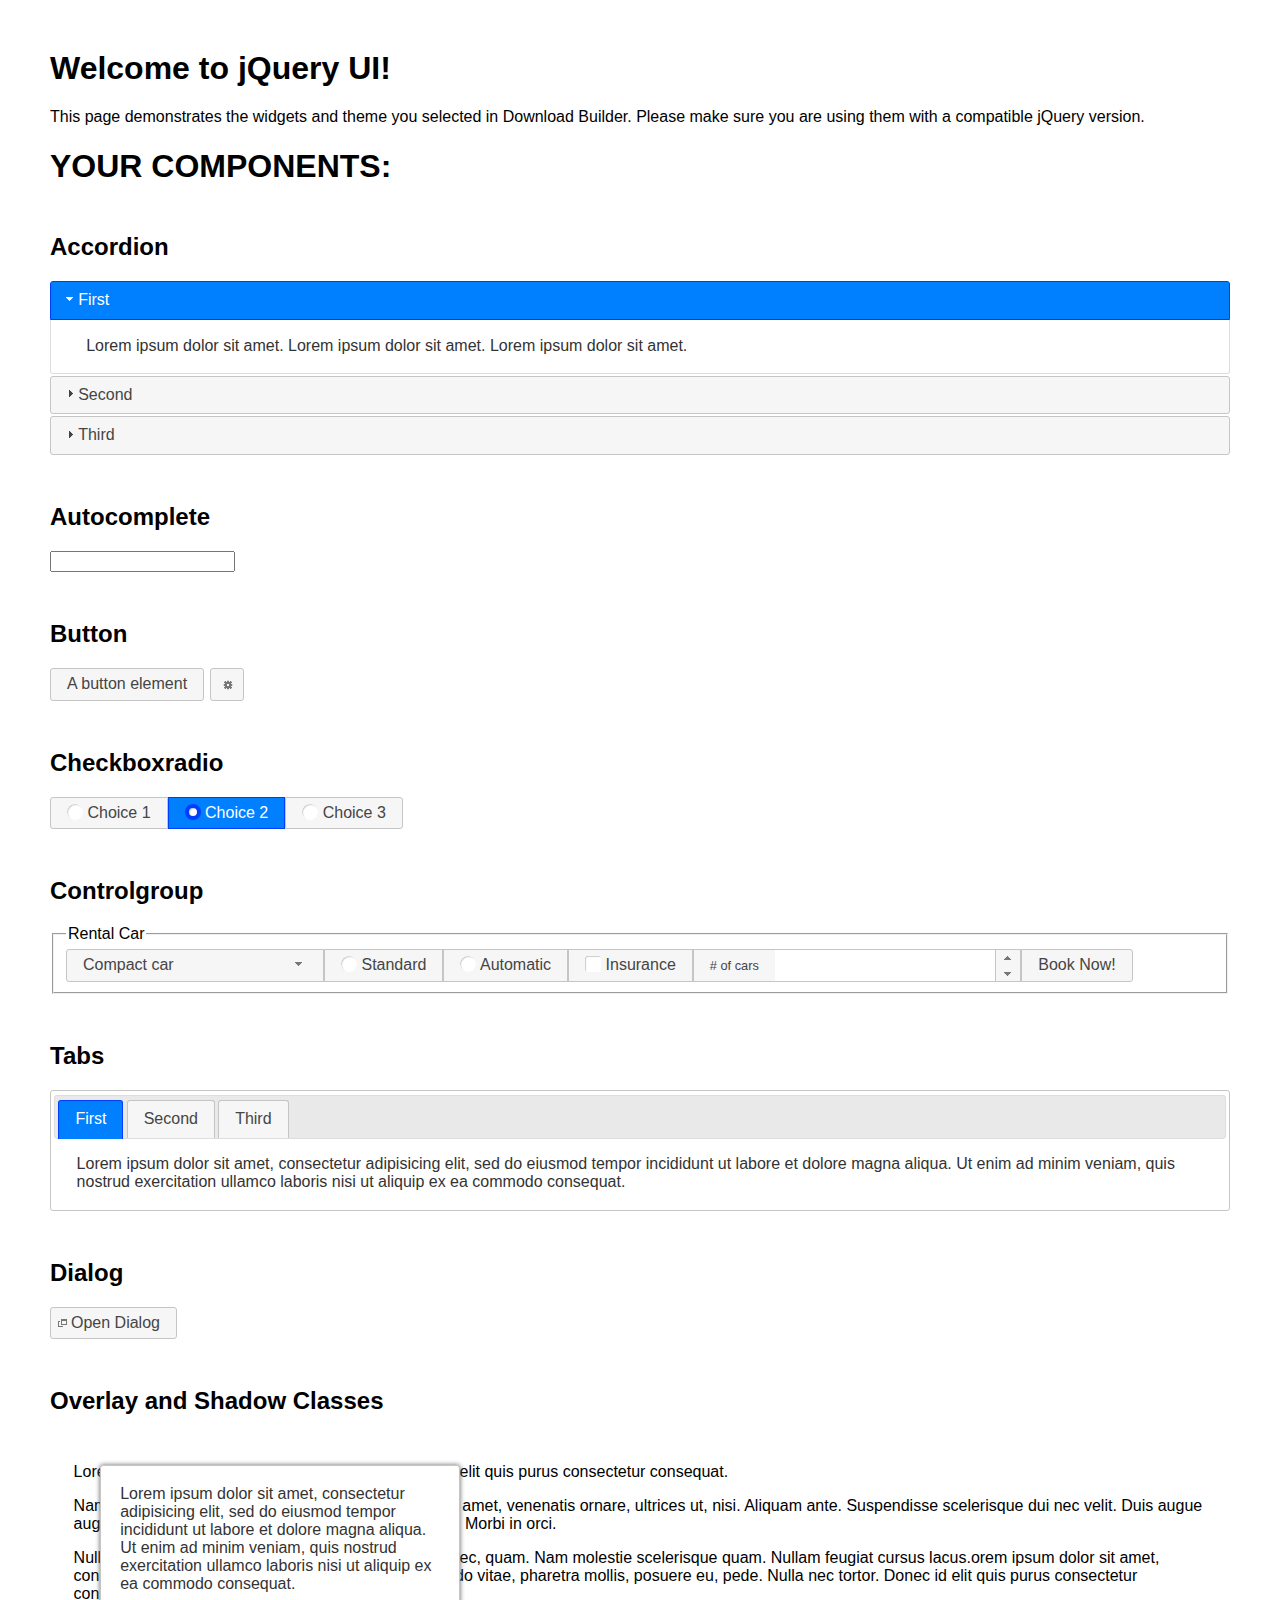
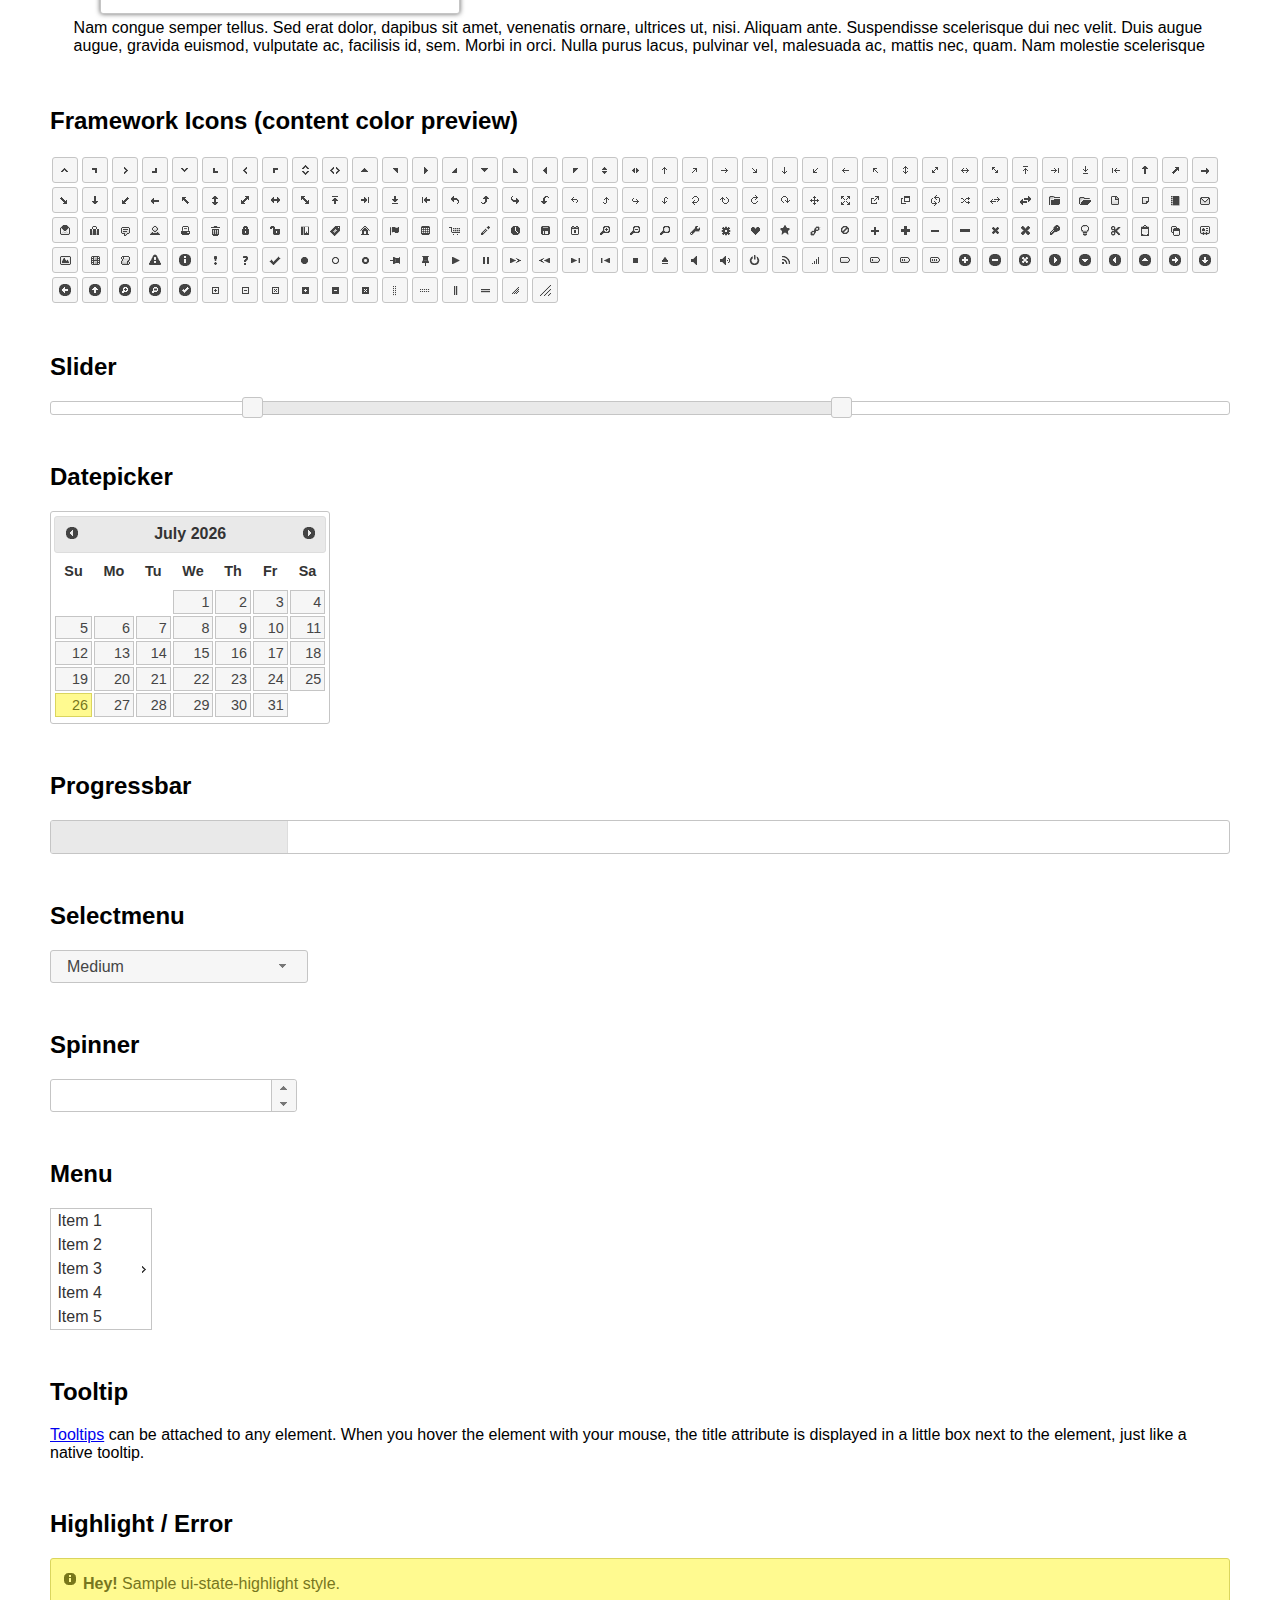
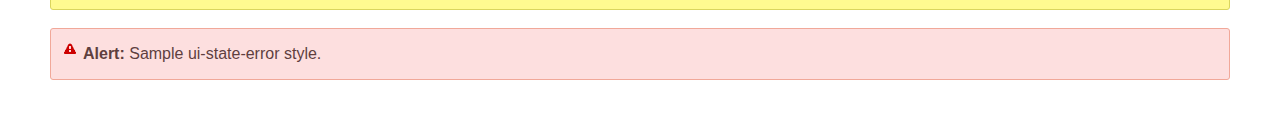
<file: Blog503503/src/main/webapp/Source/jquery-ui-1.12.1/index.html>
<!doctype html>
<html lang="us">
<head>
	<meta charset="utf-8">
	<title>jQuery UI Example Page</title>
	<link href="jquery-ui.css" rel="stylesheet">
	<style>
	body{
		font-family: "Trebuchet MS", sans-serif;
		margin: 50px;
	}
	.demoHeaders {
		margin-top: 2em;
	}
	#dialog-link {
		padding: .4em 1em .4em 20px;
		text-decoration: none;
		position: relative;
	}
	#dialog-link span.ui-icon {
		margin: 0 5px 0 0;
		position: absolute;
		left: .2em;
		top: 50%;
		margin-top: -8px;
	}
	#icons {
		margin: 0;
		padding: 0;
	}
	#icons li {
		margin: 2px;
		position: relative;
		padding: 4px 0;
		cursor: pointer;
		float: left;
		list-style: none;
	}
	#icons span.ui-icon {
		float: left;
		margin: 0 4px;
	}
	.fakewindowcontain .ui-widget-overlay {
		position: absolute;
	}
	select {
		width: 200px;
	}
	</style>
</head>
<body>

<h1>Welcome to jQuery UI!</h1>

<div class="ui-widget">
	<p>This page demonstrates the widgets and theme you selected in Download Builder. Please make sure you are using them with a compatible jQuery version.</p>
</div>

<h1>YOUR COMPONENTS:</h1>


<!-- Accordion -->
<h2 class="demoHeaders">Accordion</h2>
<div id="accordion">
	<h3>First</h3>
	<div>Lorem ipsum dolor sit amet. Lorem ipsum dolor sit amet. Lorem ipsum dolor sit amet.</div>
	<h3>Second</h3>
	<div>Phasellus mattis tincidunt nibh.</div>
	<h3>Third</h3>
	<div>Nam dui erat, auctor a, dignissim quis.</div>
</div>



<!-- Autocomplete -->
<h2 class="demoHeaders">Autocomplete</h2>
<div>
	<input id="autocomplete" title="type &quot;a&quot;">
</div>



<!-- Button -->
<h2 class="demoHeaders">Button</h2>
<button id="button">A button element</button>
<button id="button-icon">An icon-only button</button>



<!-- Checkboxradio -->
<h2 class="demoHeaders">Checkboxradio</h2>
<form style="margin-top: 1em;">
	<div id="radioset">
		<input type="radio" id="radio1" name="radio"><label for="radio1">Choice 1</label>
		<input type="radio" id="radio2" name="radio" checked="checked"><label for="radio2">Choice 2</label>
		<input type="radio" id="radio3" name="radio"><label for="radio3">Choice 3</label>
	</div>
</form>



<!-- Controlgroup -->
<h2 class="demoHeaders">Controlgroup</h2>
<fieldset>
	<legend>Rental Car</legend>
	<div id="controlgroup">
		<select id="car-type">
			<option>Compact car</option>
			<option>Midsize car</option>
			<option>Full size car</option>
			<option>SUV</option>
			<option>Luxury</option>
			<option>Truck</option>
			<option>Van</option>
		</select>
		<label for="transmission-standard">Standard</label>
		<input type="radio" name="transmission" id="transmission-standard">
		<label for="transmission-automatic">Automatic</label>
		<input type="radio" name="transmission" id="transmission-automatic">
		<label for="insurance">Insurance</label>
		<input type="checkbox" name="insurance" id="insurance">
		<label for="horizontal-spinner" class="ui-controlgroup-label"># of cars</label>
		<input id="horizontal-spinner" class="ui-spinner-input">
		<button>Book Now!</button>
	</div>
</fieldset>



<!-- Tabs -->
<h2 class="demoHeaders">Tabs</h2>
<div id="tabs">
	<ul>
		<li><a href="#tabs-1">First</a></li>
		<li><a href="#tabs-2">Second</a></li>
		<li><a href="#tabs-3">Third</a></li>
	</ul>
	<div id="tabs-1">Lorem ipsum dolor sit amet, consectetur adipisicing elit, sed do eiusmod tempor incididunt ut labore et dolore magna aliqua. Ut enim ad minim veniam, quis nostrud exercitation ullamco laboris nisi ut aliquip ex ea commodo consequat.</div>
	<div id="tabs-2">Phasellus mattis tincidunt nibh. Cras orci urna, blandit id, pretium vel, aliquet ornare, felis. Maecenas scelerisque sem non nisl. Fusce sed lorem in enim dictum bibendum.</div>
	<div id="tabs-3">Nam dui erat, auctor a, dignissim quis, sollicitudin eu, felis. Pellentesque nisi urna, interdum eget, sagittis et, consequat vestibulum, lacus. Mauris porttitor ullamcorper augue.</div>
</div>



<h2 class="demoHeaders">Dialog</h2>
<p>
	<button id="dialog-link" class="ui-button ui-corner-all ui-widget">
		<span class="ui-icon ui-icon-newwin"></span>Open Dialog
	</button>
</p>

<h2 class="demoHeaders">Overlay and Shadow Classes</h2>
<div style="position: relative; width: 96%; height: 200px; padding:1% 2%; overflow:hidden;" class="fakewindowcontain">
	<p>Lorem ipsum dolor sit amet,  Nulla nec tortor. Donec id elit quis purus consectetur consequat. </p><p>Nam congue semper tellus. Sed erat dolor, dapibus sit amet, venenatis ornare, ultrices ut, nisi. Aliquam ante. Suspendisse scelerisque dui nec velit. Duis augue augue, gravida euismod, vulputate ac, facilisis id, sem. Morbi in orci. </p><p>Nulla purus lacus, pulvinar vel, malesuada ac, mattis nec, quam. Nam molestie scelerisque quam. Nullam feugiat cursus lacus.orem ipsum dolor sit amet, consectetur adipiscing elit. Donec libero risus, commodo vitae, pharetra mollis, posuere eu, pede. Nulla nec tortor. Donec id elit quis purus consectetur consequat. </p><p>Nam congue semper tellus. Sed erat dolor, dapibus sit amet, venenatis ornare, ultrices ut, nisi. Aliquam ante. Suspendisse scelerisque dui nec velit. Duis augue augue, gravida euismod, vulputate ac, facilisis id, sem. Morbi in orci. Nulla purus lacus, pulvinar vel, malesuada ac, mattis nec, quam. Nam molestie scelerisque quam. </p><p>Nullam feugiat cursus lacus.orem ipsum dolor sit amet, consectetur adipiscing elit. Donec libero risus, commodo vitae, pharetra mollis, posuere eu, pede. Nulla nec tortor. Donec id elit quis purus consectetur consequat. Nam congue semper tellus. Sed erat dolor, dapibus sit amet, venenatis ornare, ultrices ut, nisi. Aliquam ante. </p><p>Suspendisse scelerisque dui nec velit. Duis augue augue, gravida euismod, vulputate ac, facilisis id, sem. Morbi in orci. Nulla purus lacus, pulvinar vel, malesuada ac, mattis nec, quam. Nam molestie scelerisque quam. Nullam feugiat cursus lacus.orem ipsum dolor sit amet, consectetur adipiscing elit. Donec libero risus, commodo vitae, pharetra mollis, posuere eu, pede. Nulla nec tortor. Donec id elit quis purus consectetur consequat. Nam congue semper tellus. Sed erat dolor, dapibus sit amet, venenatis ornare, ultrices ut, nisi. </p>

	<!-- ui-dialog -->
	<div class="ui-widget-overlay ui-front"></div>
	<div style="position: absolute; width: 320px; left: 50px; top: 30px; padding: 1.2em" class="ui-widget ui-front ui-widget-content ui-corner-all ui-widget-shadow">
		Lorem ipsum dolor sit amet, consectetur adipisicing elit, sed do eiusmod tempor incididunt ut labore et dolore magna aliqua. Ut enim ad minim veniam, quis nostrud exercitation ullamco laboris nisi ut aliquip ex ea commodo consequat.
	</div>

</div>

<!-- ui-dialog -->
<div id="dialog" title="Dialog Title">
	<p>Lorem ipsum dolor sit amet, consectetur adipisicing elit, sed do eiusmod tempor incididunt ut labore et dolore magna aliqua. Ut enim ad minim veniam, quis nostrud exercitation ullamco laboris nisi ut aliquip ex ea commodo consequat.</p>
</div>



<h2 class="demoHeaders">Framework Icons (content color preview)</h2>
<ul id="icons" class="ui-widget ui-helper-clearfix">
	<li class="ui-state-default ui-corner-all" title=".ui-icon-caret-1-n"><span class="ui-icon ui-icon-caret-1-n"></span></li>
	<li class="ui-state-default ui-corner-all" title=".ui-icon-caret-1-ne"><span class="ui-icon ui-icon-caret-1-ne"></span></li>
	<li class="ui-state-default ui-corner-all" title=".ui-icon-caret-1-e"><span class="ui-icon ui-icon-caret-1-e"></span></li>
	<li class="ui-state-default ui-corner-all" title=".ui-icon-caret-1-se"><span class="ui-icon ui-icon-caret-1-se"></span></li>
	<li class="ui-state-default ui-corner-all" title=".ui-icon-caret-1-s"><span class="ui-icon ui-icon-caret-1-s"></span></li>
	<li class="ui-state-default ui-corner-all" title=".ui-icon-caret-1-sw"><span class="ui-icon ui-icon-caret-1-sw"></span></li>
	<li class="ui-state-default ui-corner-all" title=".ui-icon-caret-1-w"><span class="ui-icon ui-icon-caret-1-w"></span></li>
	<li class="ui-state-default ui-corner-all" title=".ui-icon-caret-1-nw"><span class="ui-icon ui-icon-caret-1-nw"></span></li>
	<li class="ui-state-default ui-corner-all" title=".ui-icon-caret-2-n-s"><span class="ui-icon ui-icon-caret-2-n-s"></span></li>
	<li class="ui-state-default ui-corner-all" title=".ui-icon-caret-2-e-w"><span class="ui-icon ui-icon-caret-2-e-w"></span></li>
	<li class="ui-state-default ui-corner-all" title=".ui-icon-triangle-1-n"><span class="ui-icon ui-icon-triangle-1-n"></span></li>
	<li class="ui-state-default ui-corner-all" title=".ui-icon-triangle-1-ne"><span class="ui-icon ui-icon-triangle-1-ne"></span></li>
	<li class="ui-state-default ui-corner-all" title=".ui-icon-triangle-1-e"><span class="ui-icon ui-icon-triangle-1-e"></span></li>
	<li class="ui-state-default ui-corner-all" title=".ui-icon-triangle-1-se"><span class="ui-icon ui-icon-triangle-1-se"></span></li>
	<li class="ui-state-default ui-corner-all" title=".ui-icon-triangle-1-s"><span class="ui-icon ui-icon-triangle-1-s"></span></li>
	<li class="ui-state-default ui-corner-all" title=".ui-icon-triangle-1-sw"><span class="ui-icon ui-icon-triangle-1-sw"></span></li>
	<li class="ui-state-default ui-corner-all" title=".ui-icon-triangle-1-w"><span class="ui-icon ui-icon-triangle-1-w"></span></li>
	<li class="ui-state-default ui-corner-all" title=".ui-icon-triangle-1-nw"><span class="ui-icon ui-icon-triangle-1-nw"></span></li>
	<li class="ui-state-default ui-corner-all" title=".ui-icon-triangle-2-n-s"><span class="ui-icon ui-icon-triangle-2-n-s"></span></li>
	<li class="ui-state-default ui-corner-all" title=".ui-icon-triangle-2-e-w"><span class="ui-icon ui-icon-triangle-2-e-w"></span></li>
	<li class="ui-state-default ui-corner-all" title=".ui-icon-arrow-1-n"><span class="ui-icon ui-icon-arrow-1-n"></span></li>
	<li class="ui-state-default ui-corner-all" title=".ui-icon-arrow-1-ne"><span class="ui-icon ui-icon-arrow-1-ne"></span></li>
	<li class="ui-state-default ui-corner-all" title=".ui-icon-arrow-1-e"><span class="ui-icon ui-icon-arrow-1-e"></span></li>
	<li class="ui-state-default ui-corner-all" title=".ui-icon-arrow-1-se"><span class="ui-icon ui-icon-arrow-1-se"></span></li>
	<li class="ui-state-default ui-corner-all" title=".ui-icon-arrow-1-s"><span class="ui-icon ui-icon-arrow-1-s"></span></li>
	<li class="ui-state-default ui-corner-all" title=".ui-icon-arrow-1-sw"><span class="ui-icon ui-icon-arrow-1-sw"></span></li>
	<li class="ui-state-default ui-corner-all" title=".ui-icon-arrow-1-w"><span class="ui-icon ui-icon-arrow-1-w"></span></li>
	<li class="ui-state-default ui-corner-all" title=".ui-icon-arrow-1-nw"><span class="ui-icon ui-icon-arrow-1-nw"></span></li>
	<li class="ui-state-default ui-corner-all" title=".ui-icon-arrow-2-n-s"><span class="ui-icon ui-icon-arrow-2-n-s"></span></li>
	<li class="ui-state-default ui-corner-all" title=".ui-icon-arrow-2-ne-sw"><span class="ui-icon ui-icon-arrow-2-ne-sw"></span></li>
	<li class="ui-state-default ui-corner-all" title=".ui-icon-arrow-2-e-w"><span class="ui-icon ui-icon-arrow-2-e-w"></span></li>
	<li class="ui-state-default ui-corner-all" title=".ui-icon-arrow-2-se-nw"><span class="ui-icon ui-icon-arrow-2-se-nw"></span></li>
	<li class="ui-state-default ui-corner-all" title=".ui-icon-arrowstop-1-n"><span class="ui-icon ui-icon-arrowstop-1-n"></span></li>
	<li class="ui-state-default ui-corner-all" title=".ui-icon-arrowstop-1-e"><span class="ui-icon ui-icon-arrowstop-1-e"></span></li>
	<li class="ui-state-default ui-corner-all" title=".ui-icon-arrowstop-1-s"><span class="ui-icon ui-icon-arrowstop-1-s"></span></li>
	<li class="ui-state-default ui-corner-all" title=".ui-icon-arrowstop-1-w"><span class="ui-icon ui-icon-arrowstop-1-w"></span></li>
	<li class="ui-state-default ui-corner-all" title=".ui-icon-arrowthick-1-n"><span class="ui-icon ui-icon-arrowthick-1-n"></span></li>
	<li class="ui-state-default ui-corner-all" title=".ui-icon-arrowthick-1-ne"><span class="ui-icon ui-icon-arrowthick-1-ne"></span></li>
	<li class="ui-state-default ui-corner-all" title=".ui-icon-arrowthick-1-e"><span class="ui-icon ui-icon-arrowthick-1-e"></span></li>
	<li class="ui-state-default ui-corner-all" title=".ui-icon-arrowthick-1-se"><span class="ui-icon ui-icon-arrowthick-1-se"></span></li>
	<li class="ui-state-default ui-corner-all" title=".ui-icon-arrowthick-1-s"><span class="ui-icon ui-icon-arrowthick-1-s"></span></li>
	<li class="ui-state-default ui-corner-all" title=".ui-icon-arrowthick-1-sw"><span class="ui-icon ui-icon-arrowthick-1-sw"></span></li>
	<li class="ui-state-default ui-corner-all" title=".ui-icon-arrowthick-1-w"><span class="ui-icon ui-icon-arrowthick-1-w"></span></li>
	<li class="ui-state-default ui-corner-all" title=".ui-icon-arrowthick-1-nw"><span class="ui-icon ui-icon-arrowthick-1-nw"></span></li>
	<li class="ui-state-default ui-corner-all" title=".ui-icon-arrowthick-2-n-s"><span class="ui-icon ui-icon-arrowthick-2-n-s"></span></li>
	<li class="ui-state-default ui-corner-all" title=".ui-icon-arrowthick-2-ne-sw"><span class="ui-icon ui-icon-arrowthick-2-ne-sw"></span></li>
	<li class="ui-state-default ui-corner-all" title=".ui-icon-arrowthick-2-e-w"><span class="ui-icon ui-icon-arrowthick-2-e-w"></span></li>
	<li class="ui-state-default ui-corner-all" title=".ui-icon-arrowthick-2-se-nw"><span class="ui-icon ui-icon-arrowthick-2-se-nw"></span></li>
	<li class="ui-state-default ui-corner-all" title=".ui-icon-arrowthickstop-1-n"><span class="ui-icon ui-icon-arrowthickstop-1-n"></span></li>
	<li class="ui-state-default ui-corner-all" title=".ui-icon-arrowthickstop-1-e"><span class="ui-icon ui-icon-arrowthickstop-1-e"></span></li>
	<li class="ui-state-default ui-corner-all" title=".ui-icon-arrowthickstop-1-s"><span class="ui-icon ui-icon-arrowthickstop-1-s"></span></li>
	<li class="ui-state-default ui-corner-all" title=".ui-icon-arrowthickstop-1-w"><span class="ui-icon ui-icon-arrowthickstop-1-w"></span></li>
	<li class="ui-state-default ui-corner-all" title=".ui-icon-arrowreturnthick-1-w"><span class="ui-icon ui-icon-arrowreturnthick-1-w"></span></li>
	<li class="ui-state-default ui-corner-all" title=".ui-icon-arrowreturnthick-1-n"><span class="ui-icon ui-icon-arrowreturnthick-1-n"></span></li>
	<li class="ui-state-default ui-corner-all" title=".ui-icon-arrowreturnthick-1-e"><span class="ui-icon ui-icon-arrowreturnthick-1-e"></span></li>
	<li class="ui-state-default ui-corner-all" title=".ui-icon-arrowreturnthick-1-s"><span class="ui-icon ui-icon-arrowreturnthick-1-s"></span></li>
	<li class="ui-state-default ui-corner-all" title=".ui-icon-arrowreturn-1-w"><span class="ui-icon ui-icon-arrowreturn-1-w"></span></li>
	<li class="ui-state-default ui-corner-all" title=".ui-icon-arrowreturn-1-n"><span class="ui-icon ui-icon-arrowreturn-1-n"></span></li>
	<li class="ui-state-default ui-corner-all" title=".ui-icon-arrowreturn-1-e"><span class="ui-icon ui-icon-arrowreturn-1-e"></span></li>
	<li class="ui-state-default ui-corner-all" title=".ui-icon-arrowreturn-1-s"><span class="ui-icon ui-icon-arrowreturn-1-s"></span></li>
	<li class="ui-state-default ui-corner-all" title=".ui-icon-arrowrefresh-1-w"><span class="ui-icon ui-icon-arrowrefresh-1-w"></span></li>
	<li class="ui-state-default ui-corner-all" title=".ui-icon-arrowrefresh-1-n"><span class="ui-icon ui-icon-arrowrefresh-1-n"></span></li>
	<li class="ui-state-default ui-corner-all" title=".ui-icon-arrowrefresh-1-e"><span class="ui-icon ui-icon-arrowrefresh-1-e"></span></li>
	<li class="ui-state-default ui-corner-all" title=".ui-icon-arrowrefresh-1-s"><span class="ui-icon ui-icon-arrowrefresh-1-s"></span></li>
	<li class="ui-state-default ui-corner-all" title=".ui-icon-arrow-4"><span class="ui-icon ui-icon-arrow-4"></span></li>
	<li class="ui-state-default ui-corner-all" title=".ui-icon-arrow-4-diag"><span class="ui-icon ui-icon-arrow-4-diag"></span></li>
	<li class="ui-state-default ui-corner-all" title=".ui-icon-extlink"><span class="ui-icon ui-icon-extlink"></span></li>
	<li class="ui-state-default ui-corner-all" title=".ui-icon-newwin"><span class="ui-icon ui-icon-newwin"></span></li>
	<li class="ui-state-default ui-corner-all" title=".ui-icon-refresh"><span class="ui-icon ui-icon-refresh"></span></li>
	<li class="ui-state-default ui-corner-all" title=".ui-icon-shuffle"><span class="ui-icon ui-icon-shuffle"></span></li>
	<li class="ui-state-default ui-corner-all" title=".ui-icon-transfer-e-w"><span class="ui-icon ui-icon-transfer-e-w"></span></li>
	<li class="ui-state-default ui-corner-all" title=".ui-icon-transferthick-e-w"><span class="ui-icon ui-icon-transferthick-e-w"></span></li>
	<li class="ui-state-default ui-corner-all" title=".ui-icon-folder-collapsed"><span class="ui-icon ui-icon-folder-collapsed"></span></li>
	<li class="ui-state-default ui-corner-all" title=".ui-icon-folder-open"><span class="ui-icon ui-icon-folder-open"></span></li>
	<li class="ui-state-default ui-corner-all" title=".ui-icon-document"><span class="ui-icon ui-icon-document"></span></li>
	<li class="ui-state-default ui-corner-all" title=".ui-icon-document-b"><span class="ui-icon ui-icon-document-b"></span></li>
	<li class="ui-state-default ui-corner-all" title=".ui-icon-note"><span class="ui-icon ui-icon-note"></span></li>
	<li class="ui-state-default ui-corner-all" title=".ui-icon-mail-closed"><span class="ui-icon ui-icon-mail-closed"></span></li>
	<li class="ui-state-default ui-corner-all" title=".ui-icon-mail-open"><span class="ui-icon ui-icon-mail-open"></span></li>
	<li class="ui-state-default ui-corner-all" title=".ui-icon-suitcase"><span class="ui-icon ui-icon-suitcase"></span></li>
	<li class="ui-state-default ui-corner-all" title=".ui-icon-comment"><span class="ui-icon ui-icon-comment"></span></li>
	<li class="ui-state-default ui-corner-all" title=".ui-icon-person"><span class="ui-icon ui-icon-person"></span></li>
	<li class="ui-state-default ui-corner-all" title=".ui-icon-print"><span class="ui-icon ui-icon-print"></span></li>
	<li class="ui-state-default ui-corner-all" title=".ui-icon-trash"><span class="ui-icon ui-icon-trash"></span></li>
	<li class="ui-state-default ui-corner-all" title=".ui-icon-locked"><span class="ui-icon ui-icon-locked"></span></li>
	<li class="ui-state-default ui-corner-all" title=".ui-icon-unlocked"><span class="ui-icon ui-icon-unlocked"></span></li>
	<li class="ui-state-default ui-corner-all" title=".ui-icon-bookmark"><span class="ui-icon ui-icon-bookmark"></span></li>
	<li class="ui-state-default ui-corner-all" title=".ui-icon-tag"><span class="ui-icon ui-icon-tag"></span></li>
	<li class="ui-state-default ui-corner-all" title=".ui-icon-home"><span class="ui-icon ui-icon-home"></span></li>
	<li class="ui-state-default ui-corner-all" title=".ui-icon-flag"><span class="ui-icon ui-icon-flag"></span></li>
	<li class="ui-state-default ui-corner-all" title=".ui-icon-calculator"><span class="ui-icon ui-icon-calculator"></span></li>
	<li class="ui-state-default ui-corner-all" title=".ui-icon-cart"><span class="ui-icon ui-icon-cart"></span></li>
	<li class="ui-state-default ui-corner-all" title=".ui-icon-pencil"><span class="ui-icon ui-icon-pencil"></span></li>
	<li class="ui-state-default ui-corner-all" title=".ui-icon-clock"><span class="ui-icon ui-icon-clock"></span></li>
	<li class="ui-state-default ui-corner-all" title=".ui-icon-disk"><span class="ui-icon ui-icon-disk"></span></li>
	<li class="ui-state-default ui-corner-all" title=".ui-icon-calendar"><span class="ui-icon ui-icon-calendar"></span></li>
	<li class="ui-state-default ui-corner-all" title=".ui-icon-zoomin"><span class="ui-icon ui-icon-zoomin"></span></li>
	<li class="ui-state-default ui-corner-all" title=".ui-icon-zoomout"><span class="ui-icon ui-icon-zoomout"></span></li>
	<li class="ui-state-default ui-corner-all" title=".ui-icon-search"><span class="ui-icon ui-icon-search"></span></li>
	<li class="ui-state-default ui-corner-all" title=".ui-icon-wrench"><span class="ui-icon ui-icon-wrench"></span></li>
	<li class="ui-state-default ui-corner-all" title=".ui-icon-gear"><span class="ui-icon ui-icon-gear"></span></li>
	<li class="ui-state-default ui-corner-all" title=".ui-icon-heart"><span class="ui-icon ui-icon-heart"></span></li>
	<li class="ui-state-default ui-corner-all" title=".ui-icon-star"><span class="ui-icon ui-icon-star"></span></li>
	<li class="ui-state-default ui-corner-all" title=".ui-icon-link"><span class="ui-icon ui-icon-link"></span></li>
	<li class="ui-state-default ui-corner-all" title=".ui-icon-cancel"><span class="ui-icon ui-icon-cancel"></span></li>
	<li class="ui-state-default ui-corner-all" title=".ui-icon-plus"><span class="ui-icon ui-icon-plus"></span></li>
	<li class="ui-state-default ui-corner-all" title=".ui-icon-plusthick"><span class="ui-icon ui-icon-plusthick"></span></li>
	<li class="ui-state-default ui-corner-all" title=".ui-icon-minus"><span class="ui-icon ui-icon-minus"></span></li>
	<li class="ui-state-default ui-corner-all" title=".ui-icon-minusthick"><span class="ui-icon ui-icon-minusthick"></span></li>
	<li class="ui-state-default ui-corner-all" title=".ui-icon-close"><span class="ui-icon ui-icon-close"></span></li>
	<li class="ui-state-default ui-corner-all" title=".ui-icon-closethick"><span class="ui-icon ui-icon-closethick"></span></li>
	<li class="ui-state-default ui-corner-all" title=".ui-icon-key"><span class="ui-icon ui-icon-key"></span></li>
	<li class="ui-state-default ui-corner-all" title=".ui-icon-lightbulb"><span class="ui-icon ui-icon-lightbulb"></span></li>
	<li class="ui-state-default ui-corner-all" title=".ui-icon-scissors"><span class="ui-icon ui-icon-scissors"></span></li>
	<li class="ui-state-default ui-corner-all" title=".ui-icon-clipboard"><span class="ui-icon ui-icon-clipboard"></span></li>
	<li class="ui-state-default ui-corner-all" title=".ui-icon-copy"><span class="ui-icon ui-icon-copy"></span></li>
	<li class="ui-state-default ui-corner-all" title=".ui-icon-contact"><span class="ui-icon ui-icon-contact"></span></li>
	<li class="ui-state-default ui-corner-all" title=".ui-icon-image"><span class="ui-icon ui-icon-image"></span></li>
	<li class="ui-state-default ui-corner-all" title=".ui-icon-video"><span class="ui-icon ui-icon-video"></span></li>
	<li class="ui-state-default ui-corner-all" title=".ui-icon-script"><span class="ui-icon ui-icon-script"></span></li>
	<li class="ui-state-default ui-corner-all" title=".ui-icon-alert"><span class="ui-icon ui-icon-alert"></span></li>
	<li class="ui-state-default ui-corner-all" title=".ui-icon-info"><span class="ui-icon ui-icon-info"></span></li>
	<li class="ui-state-default ui-corner-all" title=".ui-icon-notice"><span class="ui-icon ui-icon-notice"></span></li>
	<li class="ui-state-default ui-corner-all" title=".ui-icon-help"><span class="ui-icon ui-icon-help"></span></li>
	<li class="ui-state-default ui-corner-all" title=".ui-icon-check"><span class="ui-icon ui-icon-check"></span></li>
	<li class="ui-state-default ui-corner-all" title=".ui-icon-bullet"><span class="ui-icon ui-icon-bullet"></span></li>
	<li class="ui-state-default ui-corner-all" title=".ui-icon-radio-off"><span class="ui-icon ui-icon-radio-off"></span></li>
	<li class="ui-state-default ui-corner-all" title=".ui-icon-radio-on"><span class="ui-icon ui-icon-radio-on"></span></li>
	<li class="ui-state-default ui-corner-all" title=".ui-icon-pin-w"><span class="ui-icon ui-icon-pin-w"></span></li>
	<li class="ui-state-default ui-corner-all" title=".ui-icon-pin-s"><span class="ui-icon ui-icon-pin-s"></span></li>
	<li class="ui-state-default ui-corner-all" title=".ui-icon-play"><span class="ui-icon ui-icon-play"></span></li>
	<li class="ui-state-default ui-corner-all" title=".ui-icon-pause"><span class="ui-icon ui-icon-pause"></span></li>
	<li class="ui-state-default ui-corner-all" title=".ui-icon-seek-next"><span class="ui-icon ui-icon-seek-next"></span></li>
	<li class="ui-state-default ui-corner-all" title=".ui-icon-seek-prev"><span class="ui-icon ui-icon-seek-prev"></span></li>
	<li class="ui-state-default ui-corner-all" title=".ui-icon-seek-end"><span class="ui-icon ui-icon-seek-end"></span></li>
	<li class="ui-state-default ui-corner-all" title=".ui-icon-seek-first"><span class="ui-icon ui-icon-seek-first"></span></li>
	<li class="ui-state-default ui-corner-all" title=".ui-icon-stop"><span class="ui-icon ui-icon-stop"></span></li>
	<li class="ui-state-default ui-corner-all" title=".ui-icon-eject"><span class="ui-icon ui-icon-eject"></span></li>
	<li class="ui-state-default ui-corner-all" title=".ui-icon-volume-off"><span class="ui-icon ui-icon-volume-off"></span></li>
	<li class="ui-state-default ui-corner-all" title=".ui-icon-volume-on"><span class="ui-icon ui-icon-volume-on"></span></li>
	<li class="ui-state-default ui-corner-all" title=".ui-icon-power"><span class="ui-icon ui-icon-power"></span></li>
	<li class="ui-state-default ui-corner-all" title=".ui-icon-signal-diag"><span class="ui-icon ui-icon-signal-diag"></span></li>
	<li class="ui-state-default ui-corner-all" title=".ui-icon-signal"><span class="ui-icon ui-icon-signal"></span></li>
	<li class="ui-state-default ui-corner-all" title=".ui-icon-battery-0"><span class="ui-icon ui-icon-battery-0"></span></li>
	<li class="ui-state-default ui-corner-all" title=".ui-icon-battery-1"><span class="ui-icon ui-icon-battery-1"></span></li>
	<li class="ui-state-default ui-corner-all" title=".ui-icon-battery-2"><span class="ui-icon ui-icon-battery-2"></span></li>
	<li class="ui-state-default ui-corner-all" title=".ui-icon-battery-3"><span class="ui-icon ui-icon-battery-3"></span></li>
	<li class="ui-state-default ui-corner-all" title=".ui-icon-circle-plus"><span class="ui-icon ui-icon-circle-plus"></span></li>
	<li class="ui-state-default ui-corner-all" title=".ui-icon-circle-minus"><span class="ui-icon ui-icon-circle-minus"></span></li>
	<li class="ui-state-default ui-corner-all" title=".ui-icon-circle-close"><span class="ui-icon ui-icon-circle-close"></span></li>
	<li class="ui-state-default ui-corner-all" title=".ui-icon-circle-triangle-e"><span class="ui-icon ui-icon-circle-triangle-e"></span></li>
	<li class="ui-state-default ui-corner-all" title=".ui-icon-circle-triangle-s"><span class="ui-icon ui-icon-circle-triangle-s"></span></li>
	<li class="ui-state-default ui-corner-all" title=".ui-icon-circle-triangle-w"><span class="ui-icon ui-icon-circle-triangle-w"></span></li>
	<li class="ui-state-default ui-corner-all" title=".ui-icon-circle-triangle-n"><span class="ui-icon ui-icon-circle-triangle-n"></span></li>
	<li class="ui-state-default ui-corner-all" title=".ui-icon-circle-arrow-e"><span class="ui-icon ui-icon-circle-arrow-e"></span></li>
	<li class="ui-state-default ui-corner-all" title=".ui-icon-circle-arrow-s"><span class="ui-icon ui-icon-circle-arrow-s"></span></li>
	<li class="ui-state-default ui-corner-all" title=".ui-icon-circle-arrow-w"><span class="ui-icon ui-icon-circle-arrow-w"></span></li>
	<li class="ui-state-default ui-corner-all" title=".ui-icon-circle-arrow-n"><span class="ui-icon ui-icon-circle-arrow-n"></span></li>
	<li class="ui-state-default ui-corner-all" title=".ui-icon-circle-zoomin"><span class="ui-icon ui-icon-circle-zoomin"></span></li>
	<li class="ui-state-default ui-corner-all" title=".ui-icon-circle-zoomout"><span class="ui-icon ui-icon-circle-zoomout"></span></li>
	<li class="ui-state-default ui-corner-all" title=".ui-icon-circle-check"><span class="ui-icon ui-icon-circle-check"></span></li>
	<li class="ui-state-default ui-corner-all" title=".ui-icon-circlesmall-plus"><span class="ui-icon ui-icon-circlesmall-plus"></span></li>
	<li class="ui-state-default ui-corner-all" title=".ui-icon-circlesmall-minus"><span class="ui-icon ui-icon-circlesmall-minus"></span></li>
	<li class="ui-state-default ui-corner-all" title=".ui-icon-circlesmall-close"><span class="ui-icon ui-icon-circlesmall-close"></span></li>
	<li class="ui-state-default ui-corner-all" title=".ui-icon-squaresmall-plus"><span class="ui-icon ui-icon-squaresmall-plus"></span></li>
	<li class="ui-state-default ui-corner-all" title=".ui-icon-squaresmall-minus"><span class="ui-icon ui-icon-squaresmall-minus"></span></li>
	<li class="ui-state-default ui-corner-all" title=".ui-icon-squaresmall-close"><span class="ui-icon ui-icon-squaresmall-close"></span></li>
	<li class="ui-state-default ui-corner-all" title=".ui-icon-grip-dotted-vertical"><span class="ui-icon ui-icon-grip-dotted-vertical"></span></li>
	<li class="ui-state-default ui-corner-all" title=".ui-icon-grip-dotted-horizontal"><span class="ui-icon ui-icon-grip-dotted-horizontal"></span></li>
	<li class="ui-state-default ui-corner-all" title=".ui-icon-grip-solid-vertical"><span class="ui-icon ui-icon-grip-solid-vertical"></span></li>
	<li class="ui-state-default ui-corner-all" title=".ui-icon-grip-solid-horizontal"><span class="ui-icon ui-icon-grip-solid-horizontal"></span></li>
	<li class="ui-state-default ui-corner-all" title=".ui-icon-gripsmall-diagonal-se"><span class="ui-icon ui-icon-gripsmall-diagonal-se"></span></li>
	<li class="ui-state-default ui-corner-all" title=".ui-icon-grip-diagonal-se"><span class="ui-icon ui-icon-grip-diagonal-se"></span></li>
</ul>


<!-- Slider -->
<h2 class="demoHeaders">Slider</h2>
<div id="slider"></div>



<!-- Datepicker -->
<h2 class="demoHeaders">Datepicker</h2>
<div id="datepicker"></div>



<!-- Progressbar -->
<h2 class="demoHeaders">Progressbar</h2>
<div id="progressbar"></div>



<!-- Progressbar -->
<h2 class="demoHeaders">Selectmenu</h2>
<select id="selectmenu">
	<option>Slower</option>
	<option>Slow</option>
	<option selected="selected">Medium</option>
	<option>Fast</option>
	<option>Faster</option>
</select>



<!-- Spinner -->
<h2 class="demoHeaders">Spinner</h2>
<input id="spinner">



<!-- Menu -->
<h2 class="demoHeaders">Menu</h2>
<ul style="width:100px;" id="menu">
	<li><div>Item 1</div></li>
	<li><div>Item 2</div></li>
	<li><div>Item 3</div>
		<ul>
			<li><div>Item 3-1</div></li>
			<li><div>Item 3-2</div></li>
			<li><div>Item 3-3</div></li>
			<li><div>Item 3-4</div></li>
			<li><div>Item 3-5</div></li>
		</ul>
	</li>
	<li><div>Item 4</div></li>
	<li><div>Item 5</div></li>
</ul>



<!-- Tooltip -->
<h2 class="demoHeaders">Tooltip</h2>
<p id="tooltip">
	<a href="#" title="That&apos;s what this widget is">Tooltips</a> can be attached to any element. When you hover
the element with your mouse, the title attribute is displayed in a little box next to the element, just like a native tooltip.
</p>


<!-- Highlight / Error -->
<h2 class="demoHeaders">Highlight / Error</h2>
<div class="ui-widget">
	<div class="ui-state-highlight ui-corner-all" style="margin-top: 20px; padding: 0 .7em;">
		<p><span class="ui-icon ui-icon-info" style="float: left; margin-right: .3em;"></span>
		<strong>Hey!</strong> Sample ui-state-highlight style.</p>
	</div>
</div>
<br>
<div class="ui-widget">
	<div class="ui-state-error ui-corner-all" style="padding: 0 .7em;">
		<p><span class="ui-icon ui-icon-alert" style="float: left; margin-right: .3em;"></span>
		<strong>Alert:</strong> Sample ui-state-error style.</p>
	</div>
</div>

<script src="external/jquery/jquery.js"></script>
<script src="jquery-ui.js"></script>
<script>

$( "#accordion" ).accordion();



var availableTags = [
	"ActionScript",
	"AppleScript",
	"Asp",
	"BASIC",
	"C",
	"C++",
	"Clojure",
	"COBOL",
	"ColdFusion",
	"Erlang",
	"Fortran",
	"Groovy",
	"Haskell",
	"Java",
	"JavaScript",
	"Lisp",
	"Perl",
	"PHP",
	"Python",
	"Ruby",
	"Scala",
	"Scheme"
];
$( "#autocomplete" ).autocomplete({
	source: availableTags
});



$( "#button" ).button();
$( "#button-icon" ).button({
	icon: "ui-icon-gear",
	showLabel: false
});



$( "#radioset" ).buttonset();



$( "#controlgroup" ).controlgroup();



$( "#tabs" ).tabs();



$( "#dialog" ).dialog({
	autoOpen: false,
	width: 400,
	buttons: [
		{
			text: "Ok",
			click: function() {
				$( this ).dialog( "close" );
			}
		},
		{
			text: "Cancel",
			click: function() {
				$( this ).dialog( "close" );
			}
		}
	]
});

// Link to open the dialog
$( "#dialog-link" ).click(function( event ) {
	$( "#dialog" ).dialog( "open" );
	event.preventDefault();
});



$( "#datepicker" ).datepicker({
	inline: true
});



$( "#slider" ).slider({
	range: true,
	values: [ 17, 67 ]
});



$( "#progressbar" ).progressbar({
	value: 20
});



$( "#spinner" ).spinner();



$( "#menu" ).menu();



$( "#tooltip" ).tooltip();



$( "#selectmenu" ).selectmenu();


// Hover states on the static widgets
$( "#dialog-link, #icons li" ).hover(
	function() {
		$( this ).addClass( "ui-state-hover" );
	},
	function() {
		$( this ).removeClass( "ui-state-hover" );
	}
);
</script>
</body>
</html>
</file>
